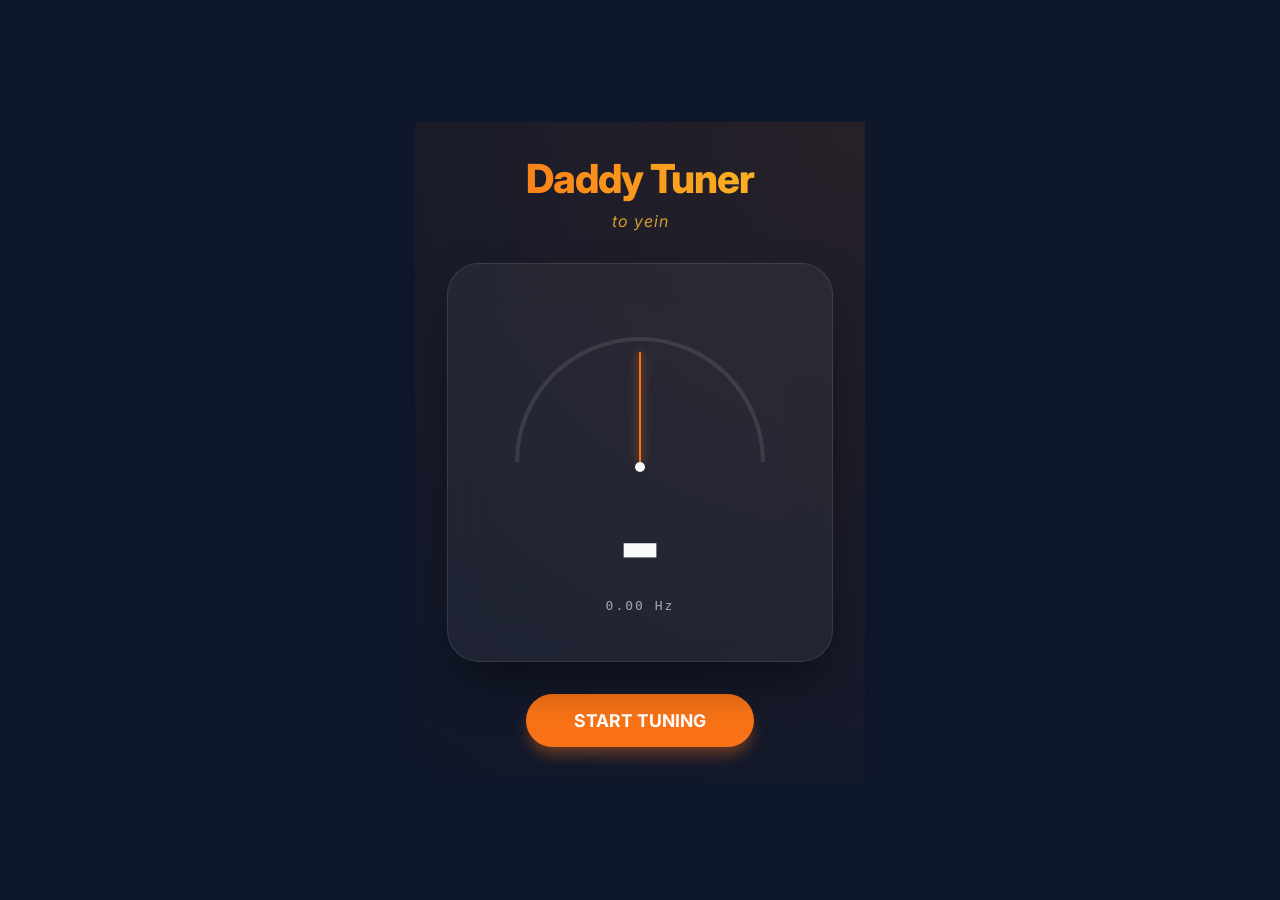
<file: index.html>
<!DOCTYPE html>
<html lang="ko">
<head>
    <meta charset="UTF-8">
    <meta name="viewport" content="width=device-width, initial-scale=1.0, viewport-fit=cover">
    <title>Daddy Tuner</title>
    <link rel="manifest" href="manifest.json?v=1.0.8">
    <meta name="mobile-web-app-capable" content="yes">
    <meta name="apple-mobile-web-app-capable" content="yes">
    <meta name="apple-mobile-web-app-title" content="Daddy Tuner">
    <meta name="apple-mobile-web-app-status-bar-style" content="black-translucent">
    <meta name="theme-color" content="#0f172a">
    <link rel="apple-touch-icon" href="icon-512.png">
    <link rel="icon" href="icon-192.png">
    <link rel="stylesheet" href="app.css?v=1.0.8">
    <link rel="preconnect" href="https://fonts.googleapis.com">
    <link rel="preconnect" href="https://fonts.gstatic.com" crossorigin>
    <link href="https://fonts.googleapis.com/css2?family=Inter:wght@400;700;800;900&display=swap" rel="stylesheet">
</head>
<body>
    <button id="install-btn" hidden>홈 화면에 앱으로 설치</button>

    <div class="app-container">
        <header>
            <h1>Daddy Tuner</h1>
            <p class="subtitle">to yein</p>
        </header>

        <main class="tuner-card">
            <div class="meter-container">
                <div class="meter-scale"></div>
                <div class="meter-center"></div>
                <div id="meter-pointer"></div>
            </div>

            <div class="note-display-container">
                <div id="note-display">-</div>
                <div id="freq-display">0.00 Hz</div>
            </div>

            <div class="visualizer-container">
                <canvas id="viz-canvas"></canvas>
            </div>
        </main>

        <div class="controls">
            <button id="start-btn">START TUNING</button>
        </div>
    </div>

    <script type="module" src="app.js?v=1.0.8"></script>
    <script>
        // 브라우저 메뉴로 설치하게 두면 바로가기가 잘못 만들어지고,
        // 그러면 브라우저가 '설치됨'으로 기록해 진짜 설치를 막는다. (개발 정책 5항)
        (function () {
            var deferred = null;
            var btn = document.getElementById('install-btn');

            // 설치가 목적이니 숨기지 않는다. 웹으로 열면 보이고, 설치하면 사라진다.
            // 다만 START 바로 옆이나 밑에 두면 튜닝하려다 잘못 누르기 쉬워 제목 아래에 둔다.
            function paint() {
                btn.hidden = !deferred;
            }
            paint();

            window.addEventListener('beforeinstallprompt', function (e) {
                e.preventDefault();
                deferred = e;
                paint();
            });

            window.addEventListener('appinstalled', function () {
                deferred = null;
                paint();
            });

            btn.addEventListener('click', function () {
                if (!deferred) return;
                var e = deferred;
                deferred = null;
                e.prompt();
                e.userChoice.then(function (c) {
                    if (c.outcome !== 'accepted') deferred = e;
                    paint();
                });
            });
        })();
    </script>
    <script>
        if ('serviceWorker' in navigator) {
            navigator.serviceWorker.register('sw.js?v=1.0.8');
        }
    </script>
</body>
</html>
</file>
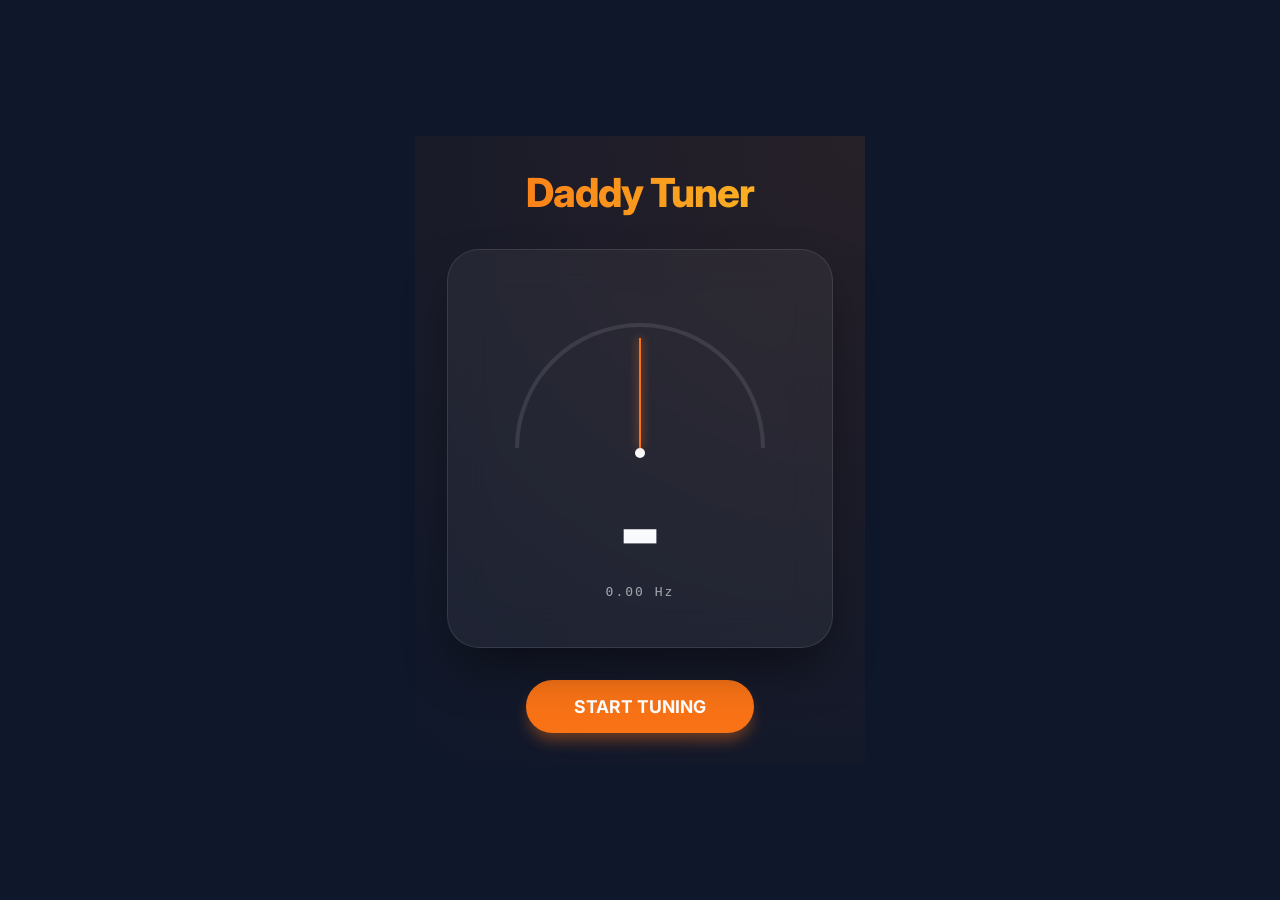
<file: v1.0.0/index.html>
<!DOCTYPE html>
<html lang="ko">
<head>
    <meta charset="UTF-8">
    <meta name="viewport" content="width=device-width, initial-scale=1.0">
    <title>Daddy Tuner v1.0.0</title>
    <link rel="stylesheet" href="app.css">
    <link rel="preconnect" href="https://fonts.googleapis.com">
    <link rel="preconnect" href="https://fonts.gstatic.com" crossorigin>
    <link href="https://fonts.googleapis.com/css2?family=Inter:wght@400;700;800;900&display=swap" rel="stylesheet">
</head>
<body>
    <div class="app-container">
        <header>
            <h1>Daddy Tuner</h1>
        </header>

        <main class="tuner-card">
            <div class="meter-container">
                <div class="meter-scale"></div>
                <div class="meter-center"></div>
                <div id="meter-pointer"></div>
            </div>

            <div class="note-display-container">
                <div id="note-display">-</div>
                <div id="freq-display">0.00 Hz</div>
            </div>

            <div class="visualizer-container">
                <canvas id="viz-canvas"></canvas>
            </div>
        </main>

        <div class="controls">
            <button id="start-btn">START TUNING</button>
        </div>
    </div>

    <script type="module" src="app.js"></script>
    <script>
        if ('serviceWorker' in navigator) {
            navigator.serviceWorker.register('../sw.js');
        }
    </script>
</body>
</html>
</file>
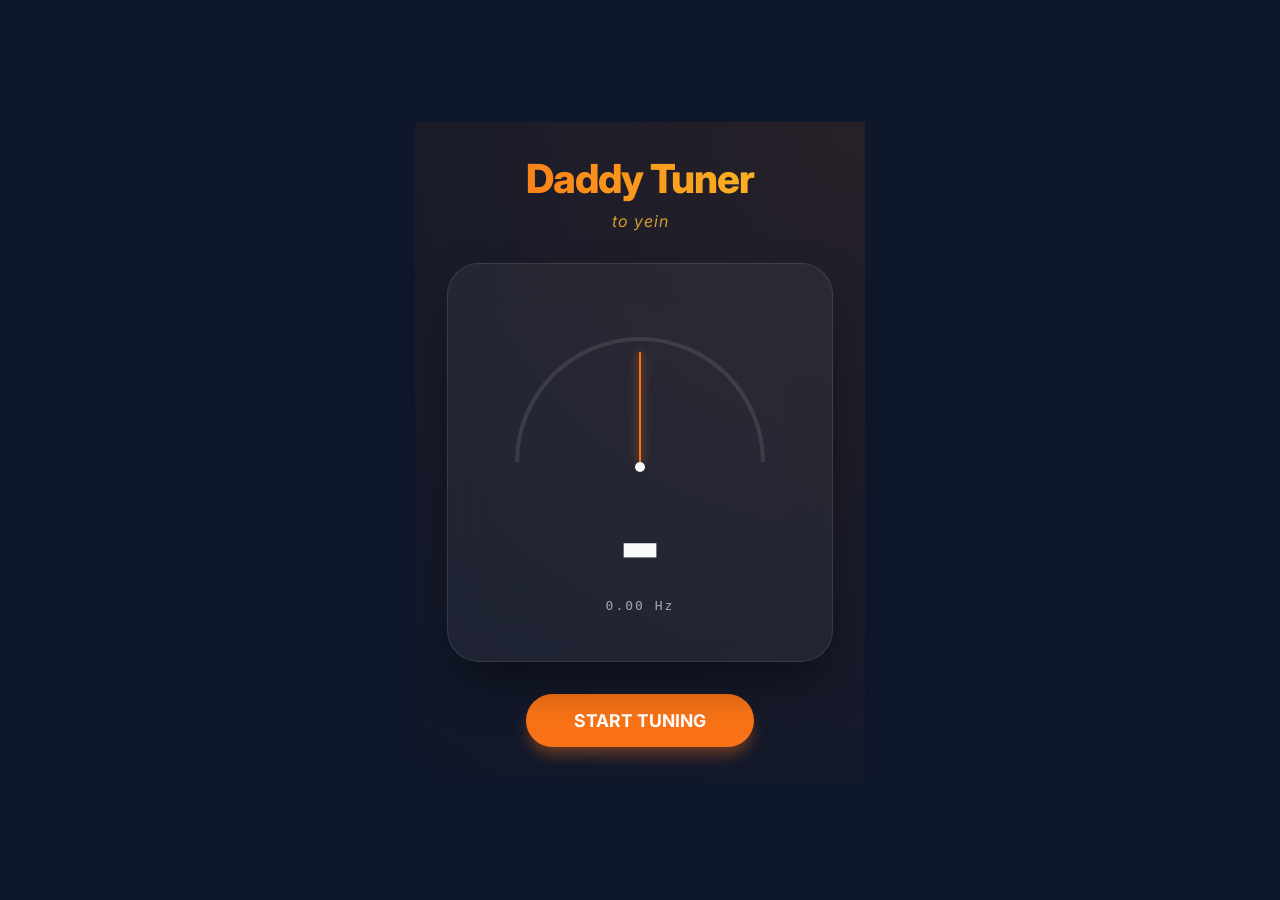
<file: v1.0.1/index.html>
<!DOCTYPE html>
<html lang="ko">
<head>
    <meta charset="UTF-8">
    <meta name="viewport" content="width=device-width, initial-scale=1.0">
    <title>Daddy Tuner v1.0.1</title>
    <link rel="manifest" href="../manifest.json">
    <meta name="mobile-web-app-capable" content="yes">
    <meta name="apple-mobile-web-app-capable" content="yes">
    <meta name="apple-mobile-web-app-status-bar-style" content="black-translucent">
    <meta name="theme-color" content="#0f172a">
    <link rel="stylesheet" href="app.css">
    <link rel="preconnect" href="https://fonts.googleapis.com">
    <link rel="preconnect" href="https://fonts.gstatic.com" crossorigin>
    <link href="https://fonts.googleapis.com/css2?family=Inter:wght@400;700;800;900&display=swap" rel="stylesheet">
</head>
<body>
    <div class="app-container">
        <header>
            <h1>Daddy Tuner</h1>
            <p class="subtitle">to yein</p>
        </header>

        <main class="tuner-card">
            <div class="meter-container">
                <div class="meter-scale"></div>
                <div class="meter-center"></div>
                <div id="meter-pointer"></div>
            </div>

            <div class="note-display-container">
                <div id="note-display">-</div>
                <div id="freq-display">0.00 Hz</div>
            </div>

            <div class="visualizer-container">
                <canvas id="viz-canvas"></canvas>
            </div>
        </main>

        <div class="controls">
            <button id="start-btn">START TUNING</button>
        </div>
    </div>

    <script type="module" src="app.js"></script>
    <script>
        if ('serviceWorker' in navigator) {
            navigator.serviceWorker.register('../sw.js');
        }
    </script>
</body>
</html>
</file>
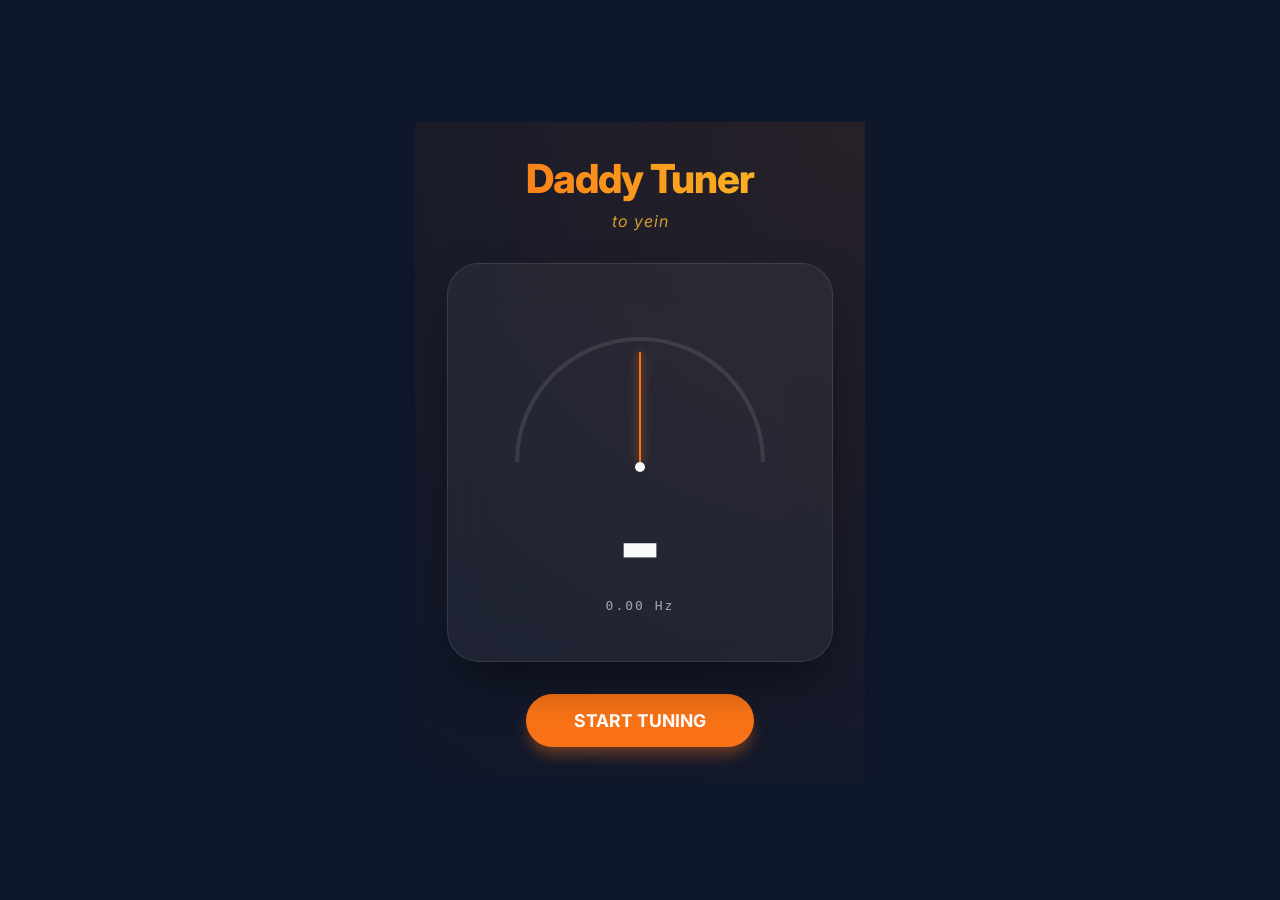
<file: v1.0.2/index.html>
<!DOCTYPE html>
<html lang="ko">
<head>
    <meta charset="UTF-8">
    <meta name="viewport" content="width=device-width, initial-scale=1.0, viewport-fit=cover">
    <title>Daddy Tuner v1.0.2</title>
    <link rel="manifest" href="../manifest.json">
    <meta name="mobile-web-app-capable" content="yes">
    <meta name="apple-mobile-web-app-capable" content="yes">
    <meta name="apple-mobile-web-app-title" content="Daddy Tuner">
    <meta name="apple-mobile-web-app-status-bar-style" content="black-translucent">
    <meta name="theme-color" content="#0f172a">
    <link rel="apple-touch-icon" href="icon-512.png">
    <link rel="stylesheet" href="app.css">
    <link rel="preconnect" href="https://fonts.googleapis.com">
    <link rel="preconnect" href="https://fonts.gstatic.com" crossorigin>
    <link href="https://fonts.googleapis.com/css2?family=Inter:wght@400;700;800;900&display=swap" rel="stylesheet">
</head>
<body>
    <div class="app-container">
        <header>
            <h1>Daddy Tuner</h1>
            <p class="subtitle">to yein</p>
        </header>

        <main class="tuner-card">
            <div class="meter-container">
                <div class="meter-scale"></div>
                <div class="meter-center"></div>
                <div id="meter-pointer"></div>
            </div>

            <div class="note-display-container">
                <div id="note-display">-</div>
                <div id="freq-display">0.00 Hz</div>
            </div>

            <div class="visualizer-container">
                <canvas id="viz-canvas"></canvas>
            </div>
        </main>

        <div class="controls">
            <button id="start-btn">START TUNING</button>
        </div>
    </div>

    <script type="module" src="app.js"></script>
    <script>
        if ('serviceWorker' in navigator) {
            navigator.serviceWorker.register('../sw.js');
        }
    </script>
</body>
</html>
</file>
<file: app.css>
:root {
    --bg-color: #0f172a;
    --primary-color: #f97316;
    --accent-color: #fbbf24;
    --text-color: #f8fafc;
    --glass-bg: rgba(255, 255, 255, 0.05);
    --glass-border: rgba(255, 255, 255, 0.1);
}

* {
    margin: 0;
    padding: 0;
    box-sizing: border-box;
    font-family: 'Inter', sans-serif;
}

body {
    background-color: var(--bg-color);
    color: var(--text-color);
    display: flex;
    flex-direction: column;
    align-items: center;
    justify-content: center;
    min-height: 100vh;
    min-height: 100dvh;
    /* 세로는 넘치면 스크롤(작은 화면에서 START 단추가 화면 밖으로 밀려 누를 수 없던 문제) */
    overflow-x: hidden;
    overflow-y: auto;
}

.app-container {
    width: 100%;
    max-width: 450px;
    padding: 2rem;
    display: flex;
    flex-direction: column;
    gap: 2rem;
    background: radial-gradient(circle at top right, rgba(249, 115, 22, 0.1), transparent);
    /* 홈 화면 앱(상태 막대 투명)에서 노치·상태 막대 밑으로 들어가지 않게 */
    padding-top: max(2rem, env(safe-area-inset-top));
    padding-bottom: max(2rem, env(safe-area-inset-bottom));
}

header {
    text-align: center;
}

h1 {
    font-size: 2.5rem;
    background: linear-gradient(to right, var(--primary-color), var(--accent-color));
    -webkit-background-clip: text;
    background-clip: text;
    -webkit-text-fill-color: transparent;
    letter-spacing: -1px;
    font-weight: 800;
    text-transform: none;
}

.subtitle {
    font-size: 1rem;
    opacity: 0.8;
    margin-top: 0.5rem;
    font-style: italic;
    color: var(--accent-color);
    letter-spacing: 1px;
}

.tuner-card {
    background: var(--glass-bg);
    backdrop-filter: blur(20px);
    border: 1px solid var(--glass-border);
    border-radius: 2rem;
    padding: 3rem 2rem;
    display: flex;
    flex-direction: column;
    align-items: center;
    position: relative;
    box-shadow: 0 25px 50px -12px rgba(0, 0, 0, 0.5);
}

.meter-container {
    width: 100%;
    height: 150px;
    position: relative;
    display: flex;
    justify-content: center;
    align-items: flex-end;
    margin-bottom: 2rem;
}

.meter-scale {
    width: 250px;
    height: 125px;
    border: 4px solid var(--glass-border);
    border-bottom: none;
    border-radius: 125px 125px 0 0;
    position: relative;
}

.meter-center {
    position: absolute;
    bottom: -10px;
    left: 50%;
    width: 10px;
    height: 10px;
    background: var(--text-color);
    border-radius: 50%;
    transform: translateX(-50%);
}

#meter-pointer {
    position: absolute;
    bottom: 0;
    left: 50%;
    width: 2px;
    height: 110px;
    background: var(--primary-color);
    transform-origin: bottom center;
    transform: translateX(-50%) rotate(0deg);
    transition: transform 0.1s ease-out;
    box-shadow: 0 0 10px var(--primary-color);
}

.note-display-container {
    text-align: center;
}

#note-display {
    font-size: 6rem;
    font-weight: 900;
    line-height: 1;
    margin-bottom: 0.5rem;
    transition: all 0.3s ease;
}

#note-display.in-tune {
    color: #22c55e;
    text-shadow: 0 0 30px rgba(34, 197, 94, 0.5);
    transform: scale(1.1);
}

#freq-display {
    font-family: monospace;
    opacity: 0.6;
    letter-spacing: 2px;
}

.controls {
    width: 100%;
    display: flex;
    flex-wrap: wrap;
    justify-content: center;
}

#start-btn {
    background: var(--primary-color);
    color: white;
    border: none;
    padding: 1rem 3rem;
    border-radius: 9999px;
    font-weight: 700;
    font-size: 1.1rem;
    cursor: pointer;
    transition: all 0.3s ease;
    box-shadow: 0 10px 15px -3px rgba(249, 115, 22, 0.4);
}

#start-btn:hover {
    transform: translateY(-2px);
    box-shadow: 0 20px 25px -5px rgba(249, 115, 22, 0.4);
}

#start-btn.active {
    background: #ef4444;
    box-shadow: 0 10px 15px -3px rgba(239, 68, 68, 0.4);
}

.visualizer-container {
    width: 100%;
    height: 100px;
    position: absolute;
    bottom: 0;
    left: 0;
    border-radius: 0 0 2rem 2rem;
    overflow: hidden;
    z-index: -1;
    opacity: 0.5;
}

#viz-canvas {
    width: 100%;
    height: 100%;
}

@keyframes pulse {
    0% { transform: scale(1); }
    50% { transform: scale(1.05); }
    100% { transform: scale(1); }
}

/* 키가 작은 화면(아이폰 SE, 가로 화면 등): 여백·글자를 줄여 한 화면에 들어오게 */
@media (max-height: 700px) {
    .app-container {
        padding: 1rem;
        padding-top: max(1rem, env(safe-area-inset-top));
        padding-bottom: max(1rem, env(safe-area-inset-bottom));
        gap: 1rem;
    }
    h1 { font-size: 2rem; }
    .subtitle { margin-top: 0.25rem; }
    .tuner-card { padding: 1.5rem; }
    .meter-container { height: 135px; margin-bottom: 1rem; }
    #note-display { font-size: 4.5rem; }
}


/* 설치는 브라우저 메뉴가 아니라 앱 안에서 한다. (개발 정책 5항)
   다만 START 옆에 두면 잘못 누르기 쉬우므로, 우측 위 설정 아이콘 뒤에 둔다. */
/* 설치 띠. Daddy 시리즈 공통 - 화면 맨 위, 전체 너비.
   설치가 목적이니 숨기지 않는다. 설치하고 나면 사라진다.
   START 같은 동작 단추와 멀리 떨어뜨려 잘못 누르지 않게 한다. */
#install-btn {
    position: fixed;
    top: 0;
    left: 0;
    right: 0;
    z-index: 50;
    padding: 0.7rem 1rem;
    padding-top: max(0.7rem, env(safe-area-inset-top));
    border: 0;
    border-bottom: 1px solid var(--glass-border);
    background: rgba(255, 255, 255, 0.07);
    backdrop-filter: blur(8px);
    color: var(--text-color);
    font-size: 0.85rem;
    font-weight: 700;
    letter-spacing: 0.02em;
    cursor: pointer;
}

#install-btn:active { background: rgba(255, 255, 255, 0.14); }
#install-btn[hidden] { display: none; }
</file>
<file: v1.0.0/app.css>
:root {
    --bg-color: #0f172a;
    --primary-color: #f97316;
    --accent-color: #fbbf24;
    --text-color: #f8fafc;
    --glass-bg: rgba(255, 255, 255, 0.05);
    --glass-border: rgba(255, 255, 255, 0.1);
}

* {
    margin: 0;
    padding: 0;
    box-sizing: border-box;
    font-family: 'Inter', sans-serif;
}

body {
    background-color: var(--bg-color);
    color: var(--text-color);
    display: flex;
    flex-direction: column;
    align-items: center;
    justify-content: center;
    min-height: 100vh;
    overflow: hidden;
}

.app-container {
    width: 100%;
    max-width: 450px;
    padding: 2rem;
    display: flex;
    flex-direction: column;
    gap: 2rem;
    background: radial-gradient(circle at top right, rgba(249, 115, 22, 0.1), transparent);
}

header {
    text-align: center;
}

h1 {
    font-size: 2.5rem;
    background: linear-gradient(to right, var(--primary-color), var(--accent-color));
    -webkit-background-clip: text;
    background-clip: text;
    -webkit-text-fill-color: transparent;
    letter-spacing: -1px;
    font-weight: 800;
    text-transform: none;
}

.tuner-card {
    background: var(--glass-bg);
    backdrop-filter: blur(20px);
    border: 1px solid var(--glass-border);
    border-radius: 2rem;
    padding: 3rem 2rem;
    display: flex;
    flex-direction: column;
    align-items: center;
    position: relative;
    box-shadow: 0 25px 50px -12px rgba(0, 0, 0, 0.5);
}

.meter-container {
    width: 100%;
    height: 150px;
    position: relative;
    display: flex;
    justify-content: center;
    align-items: flex-end;
    margin-bottom: 2rem;
}

.meter-scale {
    width: 250px;
    height: 125px;
    border: 4px solid var(--glass-border);
    border-bottom: none;
    border-radius: 125px 125px 0 0;
    position: relative;
}

.meter-center {
    position: absolute;
    bottom: -10px;
    left: 50%;
    width: 10px;
    height: 10px;
    background: var(--text-color);
    border-radius: 50%;
    transform: translateX(-50%);
}

#meter-pointer {
    position: absolute;
    bottom: 0;
    left: 50%;
    width: 2px;
    height: 110px;
    background: var(--primary-color);
    transform-origin: bottom center;
    transform: translateX(-50%) rotate(0deg);
    transition: transform 0.1s ease-out;
    box-shadow: 0 0 10px var(--primary-color);
}

.note-display-container {
    text-align: center;
}

#note-display {
    font-size: 6rem;
    font-weight: 900;
    line-height: 1;
    margin-bottom: 0.5rem;
    transition: all 0.3s ease;
}

#note-display.in-tune {
    color: #22c55e;
    text-shadow: 0 0 30px rgba(34, 197, 94, 0.5);
    transform: scale(1.1);
}

#freq-display {
    font-family: monospace;
    opacity: 0.6;
    letter-spacing: 2px;
}

.controls {
    width: 100%;
    display: flex;
    justify-content: center;
}

#start-btn {
    background: var(--primary-color);
    color: white;
    border: none;
    padding: 1rem 3rem;
    border-radius: 9999px;
    font-weight: 700;
    font-size: 1.1rem;
    cursor: pointer;
    transition: all 0.3s ease;
    box-shadow: 0 10px 15px -3px rgba(249, 115, 22, 0.4);
}

#start-btn:hover {
    transform: translateY(-2px);
    box-shadow: 0 20px 25px -5px rgba(249, 115, 22, 0.4);
}

#start-btn.active {
    background: #ef4444;
    box-shadow: 0 10px 15px -3px rgba(239, 68, 68, 0.4);
}

.visualizer-container {
    width: 100%;
    height: 100px;
    position: absolute;
    bottom: 0;
    left: 0;
    border-radius: 0 0 2rem 2rem;
    overflow: hidden;
    z-index: -1;
    opacity: 0.5;
}

#viz-canvas {
    width: 100%;
    height: 100%;
}

@keyframes pulse {
    0% { transform: scale(1); }
    50% { transform: scale(1.05); }
    100% { transform: scale(1); }
}
</file>
<file: v1.0.1/app.css>
:root {
    --bg-color: #0f172a;
    --primary-color: #f97316;
    --accent-color: #fbbf24;
    --text-color: #f8fafc;
    --glass-bg: rgba(255, 255, 255, 0.05);
    --glass-border: rgba(255, 255, 255, 0.1);
}

* {
    margin: 0;
    padding: 0;
    box-sizing: border-box;
    font-family: 'Inter', sans-serif;
}

body {
    background-color: var(--bg-color);
    color: var(--text-color);
    display: flex;
    flex-direction: column;
    align-items: center;
    justify-content: center;
    min-height: 100vh;
    overflow: hidden;
}

.app-container {
    width: 100%;
    max-width: 450px;
    padding: 2rem;
    display: flex;
    flex-direction: column;
    gap: 2rem;
    background: radial-gradient(circle at top right, rgba(249, 115, 22, 0.1), transparent);
}

header {
    text-align: center;
}

h1 {
    font-size: 2.5rem;
    background: linear-gradient(to right, var(--primary-color), var(--accent-color));
    -webkit-background-clip: text;
    background-clip: text;
    -webkit-text-fill-color: transparent;
    letter-spacing: -1px;
    font-weight: 800;
    text-transform: none;
}

.subtitle {
    font-size: 1rem;
    opacity: 0.8;
    margin-top: 0.5rem;
    font-style: italic;
    color: var(--accent-color);
    letter-spacing: 1px;
}

.tuner-card {
    background: var(--glass-bg);
    backdrop-filter: blur(20px);
    border: 1px solid var(--glass-border);
    border-radius: 2rem;
    padding: 3rem 2rem;
    display: flex;
    flex-direction: column;
    align-items: center;
    position: relative;
    box-shadow: 0 25px 50px -12px rgba(0, 0, 0, 0.5);
}

.meter-container {
    width: 100%;
    height: 150px;
    position: relative;
    display: flex;
    justify-content: center;
    align-items: flex-end;
    margin-bottom: 2rem;
}

.meter-scale {
    width: 250px;
    height: 125px;
    border: 4px solid var(--glass-border);
    border-bottom: none;
    border-radius: 125px 125px 0 0;
    position: relative;
}

.meter-center {
    position: absolute;
    bottom: -10px;
    left: 50%;
    width: 10px;
    height: 10px;
    background: var(--text-color);
    border-radius: 50%;
    transform: translateX(-50%);
}

#meter-pointer {
    position: absolute;
    bottom: 0;
    left: 50%;
    width: 2px;
    height: 110px;
    background: var(--primary-color);
    transform-origin: bottom center;
    transform: translateX(-50%) rotate(0deg);
    transition: transform 0.1s ease-out;
    box-shadow: 0 0 10px var(--primary-color);
}

.note-display-container {
    text-align: center;
}

#note-display {
    font-size: 6rem;
    font-weight: 900;
    line-height: 1;
    margin-bottom: 0.5rem;
    transition: all 0.3s ease;
}

#note-display.in-tune {
    color: #22c55e;
    text-shadow: 0 0 30px rgba(34, 197, 94, 0.5);
    transform: scale(1.1);
}

#freq-display {
    font-family: monospace;
    opacity: 0.6;
    letter-spacing: 2px;
}

.controls {
    width: 100%;
    display: flex;
    justify-content: center;
}

#start-btn {
    background: var(--primary-color);
    color: white;
    border: none;
    padding: 1rem 3rem;
    border-radius: 9999px;
    font-weight: 700;
    font-size: 1.1rem;
    cursor: pointer;
    transition: all 0.3s ease;
    box-shadow: 0 10px 15px -3px rgba(249, 115, 22, 0.4);
}

#start-btn:hover {
    transform: translateY(-2px);
    box-shadow: 0 20px 25px -5px rgba(249, 115, 22, 0.4);
}

#start-btn.active {
    background: #ef4444;
    box-shadow: 0 10px 15px -3px rgba(239, 68, 68, 0.4);
}

.visualizer-container {
    width: 100%;
    height: 100px;
    position: absolute;
    bottom: 0;
    left: 0;
    border-radius: 0 0 2rem 2rem;
    overflow: hidden;
    z-index: -1;
    opacity: 0.5;
}

#viz-canvas {
    width: 100%;
    height: 100%;
}

@keyframes pulse {
    0% { transform: scale(1); }
    50% { transform: scale(1.05); }
    100% { transform: scale(1); }
}
</file>
<file: v1.0.2/app.css>
:root {
    --bg-color: #0f172a;
    --primary-color: #f97316;
    --accent-color: #fbbf24;
    --text-color: #f8fafc;
    --glass-bg: rgba(255, 255, 255, 0.05);
    --glass-border: rgba(255, 255, 255, 0.1);
}

* {
    margin: 0;
    padding: 0;
    box-sizing: border-box;
    font-family: 'Inter', sans-serif;
}

body {
    background-color: var(--bg-color);
    color: var(--text-color);
    display: flex;
    flex-direction: column;
    align-items: center;
    justify-content: center;
    min-height: 100vh;
    min-height: 100dvh;
    /* 세로는 넘치면 스크롤(작은 화면에서 START 단추가 화면 밖으로 밀려 누를 수 없던 문제) */
    overflow-x: hidden;
    overflow-y: auto;
}

.app-container {
    width: 100%;
    max-width: 450px;
    padding: 2rem;
    display: flex;
    flex-direction: column;
    gap: 2rem;
    background: radial-gradient(circle at top right, rgba(249, 115, 22, 0.1), transparent);
    /* 홈 화면 앱(상태 막대 투명)에서 노치·상태 막대 밑으로 들어가지 않게 */
    padding-top: max(2rem, env(safe-area-inset-top));
    padding-bottom: max(2rem, env(safe-area-inset-bottom));
}

header {
    text-align: center;
}

h1 {
    font-size: 2.5rem;
    background: linear-gradient(to right, var(--primary-color), var(--accent-color));
    -webkit-background-clip: text;
    background-clip: text;
    -webkit-text-fill-color: transparent;
    letter-spacing: -1px;
    font-weight: 800;
    text-transform: none;
}

.subtitle {
    font-size: 1rem;
    opacity: 0.8;
    margin-top: 0.5rem;
    font-style: italic;
    color: var(--accent-color);
    letter-spacing: 1px;
}

.tuner-card {
    background: var(--glass-bg);
    backdrop-filter: blur(20px);
    border: 1px solid var(--glass-border);
    border-radius: 2rem;
    padding: 3rem 2rem;
    display: flex;
    flex-direction: column;
    align-items: center;
    position: relative;
    box-shadow: 0 25px 50px -12px rgba(0, 0, 0, 0.5);
}

.meter-container {
    width: 100%;
    height: 150px;
    position: relative;
    display: flex;
    justify-content: center;
    align-items: flex-end;
    margin-bottom: 2rem;
}

.meter-scale {
    width: 250px;
    height: 125px;
    border: 4px solid var(--glass-border);
    border-bottom: none;
    border-radius: 125px 125px 0 0;
    position: relative;
}

.meter-center {
    position: absolute;
    bottom: -10px;
    left: 50%;
    width: 10px;
    height: 10px;
    background: var(--text-color);
    border-radius: 50%;
    transform: translateX(-50%);
}

#meter-pointer {
    position: absolute;
    bottom: 0;
    left: 50%;
    width: 2px;
    height: 110px;
    background: var(--primary-color);
    transform-origin: bottom center;
    transform: translateX(-50%) rotate(0deg);
    transition: transform 0.1s ease-out;
    box-shadow: 0 0 10px var(--primary-color);
}

.note-display-container {
    text-align: center;
}

#note-display {
    font-size: 6rem;
    font-weight: 900;
    line-height: 1;
    margin-bottom: 0.5rem;
    transition: all 0.3s ease;
}

#note-display.in-tune {
    color: #22c55e;
    text-shadow: 0 0 30px rgba(34, 197, 94, 0.5);
    transform: scale(1.1);
}

#freq-display {
    font-family: monospace;
    opacity: 0.6;
    letter-spacing: 2px;
}

.controls {
    width: 100%;
    display: flex;
    justify-content: center;
}

#start-btn {
    background: var(--primary-color);
    color: white;
    border: none;
    padding: 1rem 3rem;
    border-radius: 9999px;
    font-weight: 700;
    font-size: 1.1rem;
    cursor: pointer;
    transition: all 0.3s ease;
    box-shadow: 0 10px 15px -3px rgba(249, 115, 22, 0.4);
}

#start-btn:hover {
    transform: translateY(-2px);
    box-shadow: 0 20px 25px -5px rgba(249, 115, 22, 0.4);
}

#start-btn.active {
    background: #ef4444;
    box-shadow: 0 10px 15px -3px rgba(239, 68, 68, 0.4);
}

.visualizer-container {
    width: 100%;
    height: 100px;
    position: absolute;
    bottom: 0;
    left: 0;
    border-radius: 0 0 2rem 2rem;
    overflow: hidden;
    z-index: -1;
    opacity: 0.5;
}

#viz-canvas {
    width: 100%;
    height: 100%;
}

@keyframes pulse {
    0% { transform: scale(1); }
    50% { transform: scale(1.05); }
    100% { transform: scale(1); }
}

/* 키가 작은 화면(아이폰 SE, 가로 화면 등): 여백·글자를 줄여 한 화면에 들어오게 */
@media (max-height: 700px) {
    .app-container {
        padding: 1rem;
        padding-top: max(1rem, env(safe-area-inset-top));
        padding-bottom: max(1rem, env(safe-area-inset-bottom));
        gap: 1rem;
    }
    h1 { font-size: 2rem; }
    .subtitle { margin-top: 0.25rem; }
    .tuner-card { padding: 1.5rem; }
    .meter-container { height: 135px; margin-bottom: 1rem; }
    #note-display { font-size: 4.5rem; }
}
</file>
